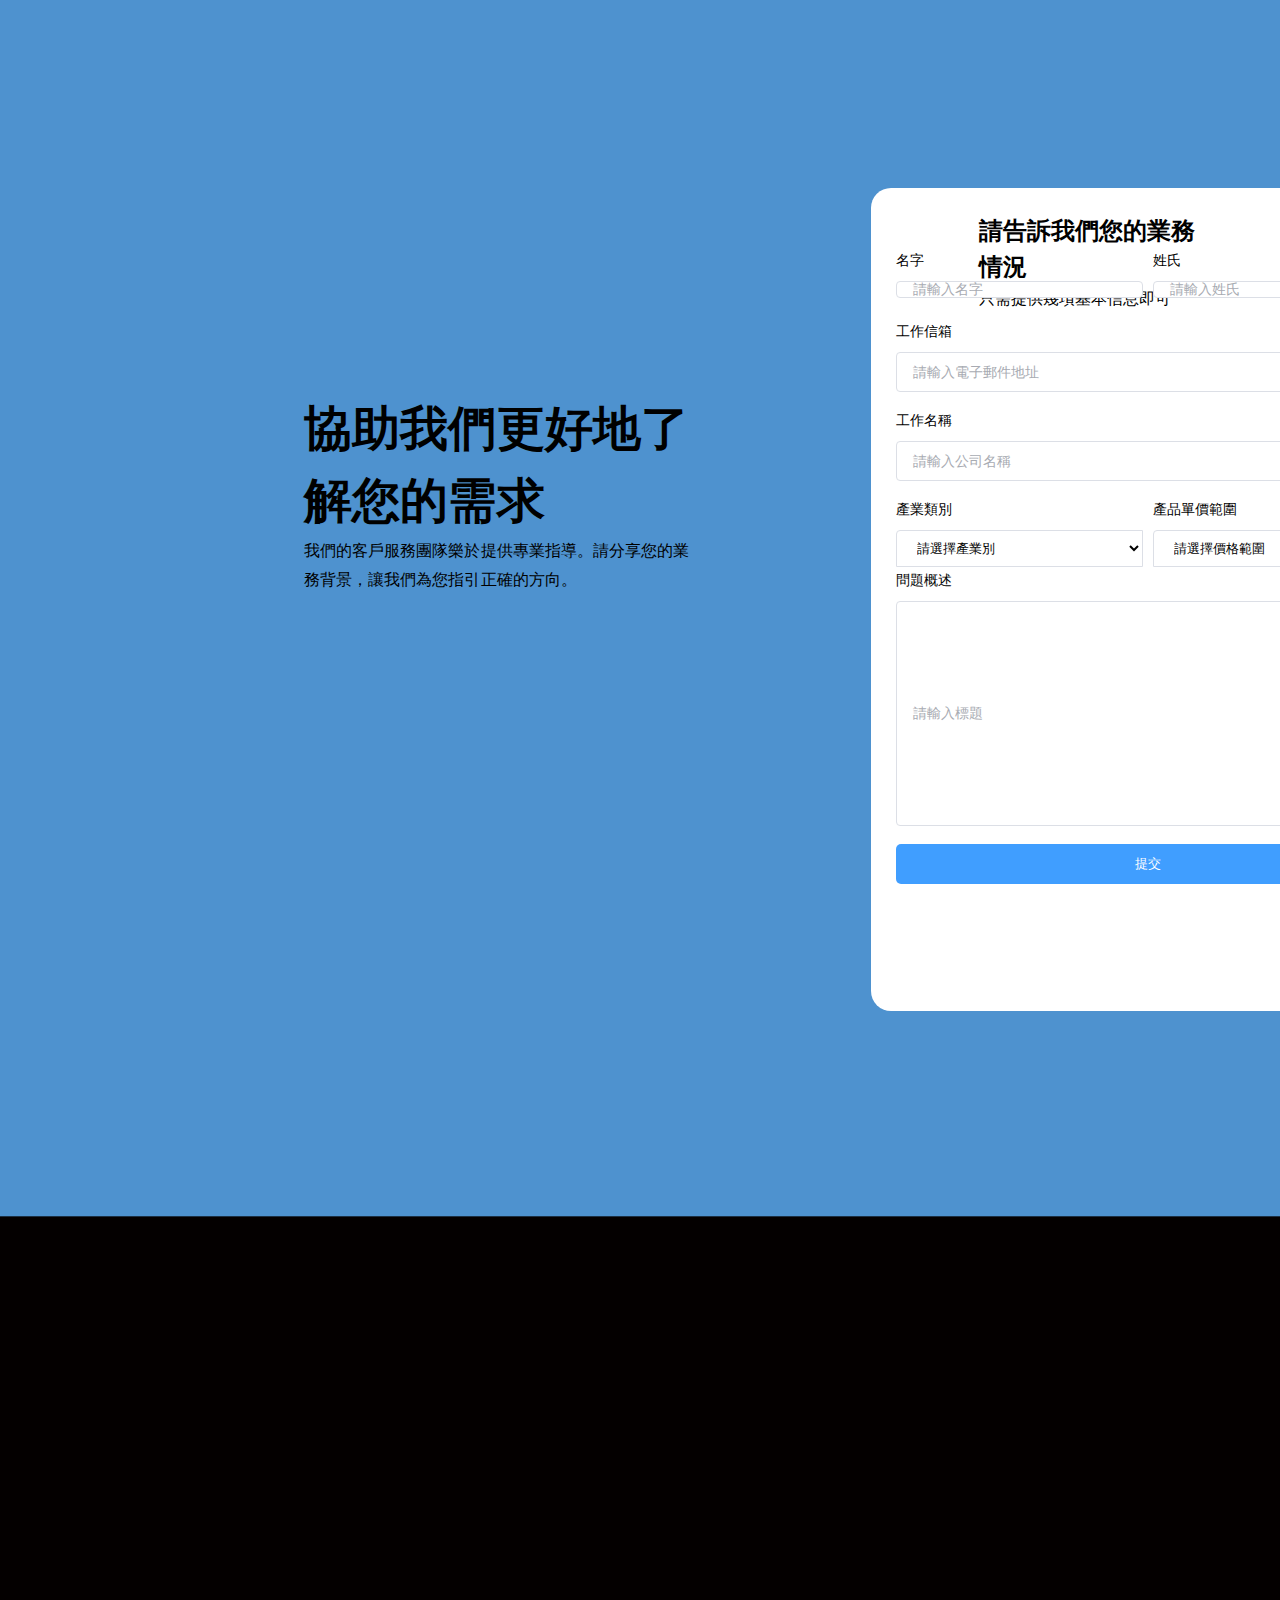
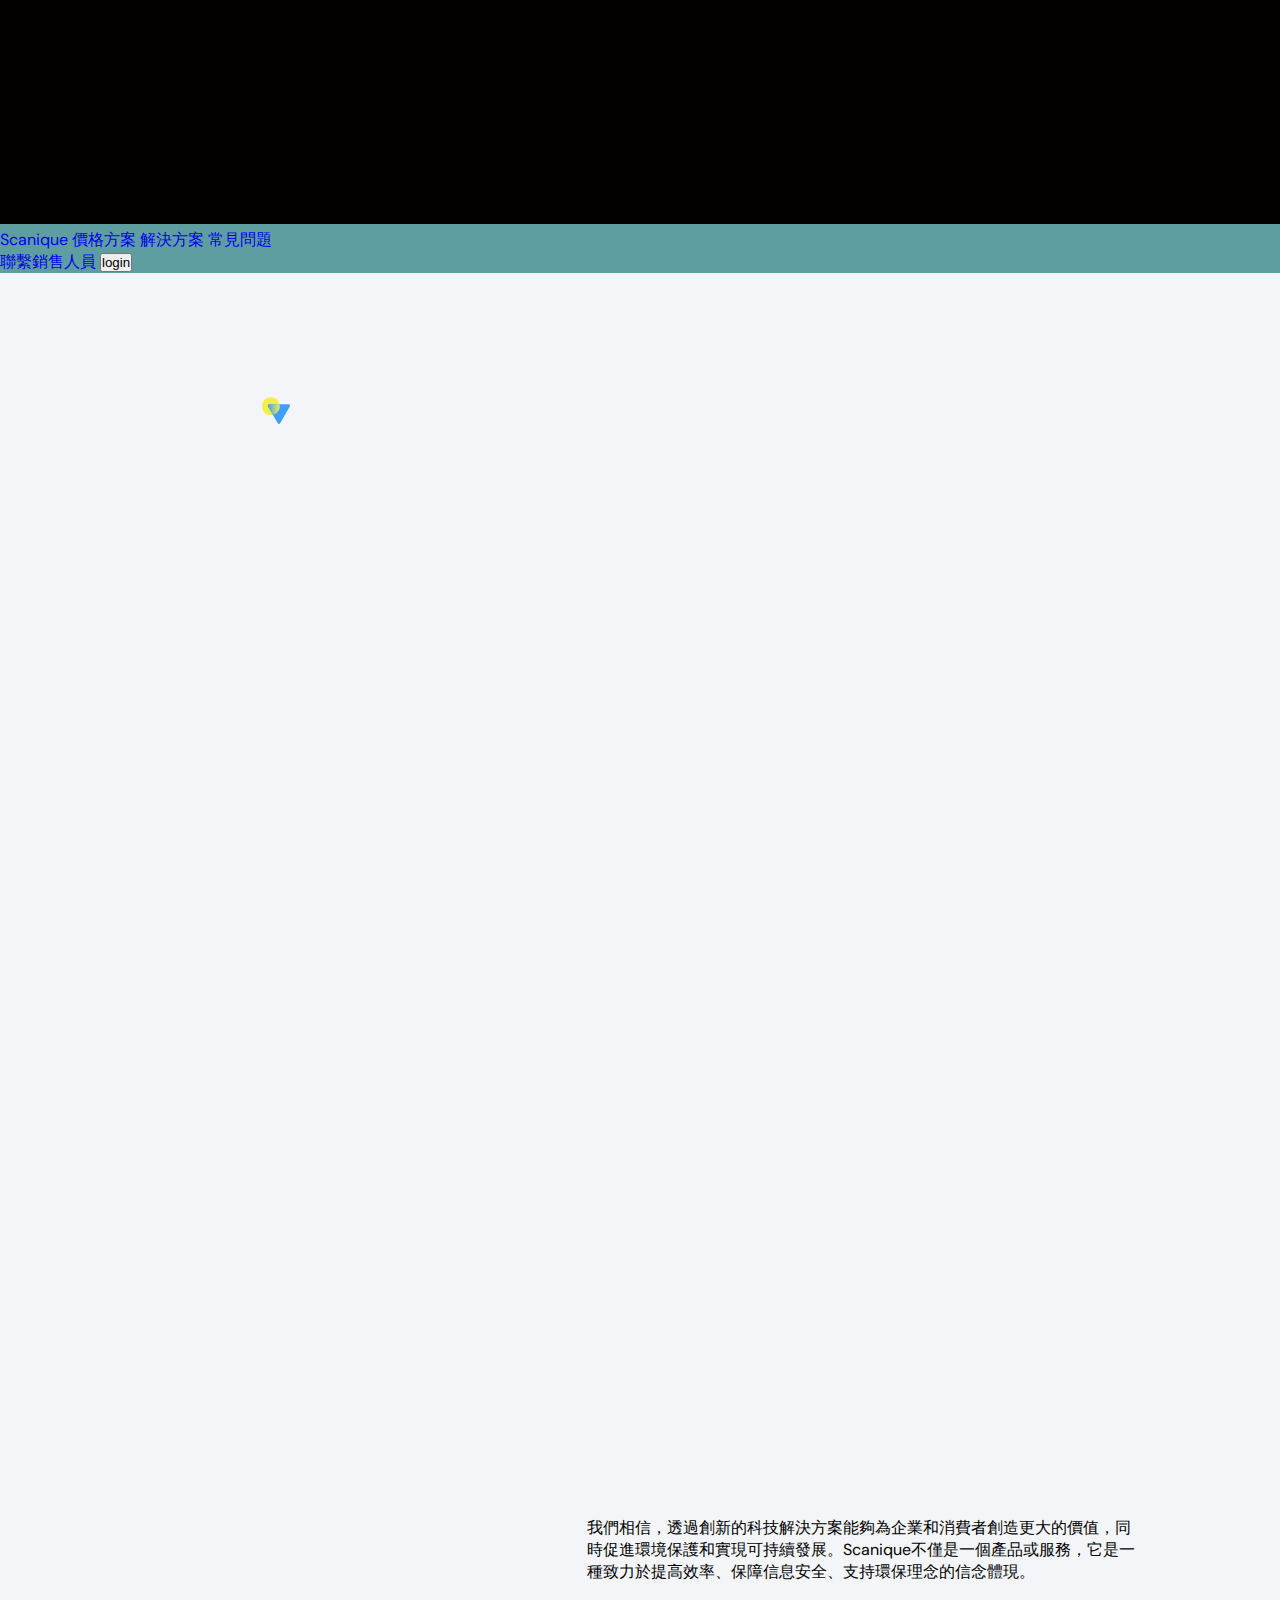
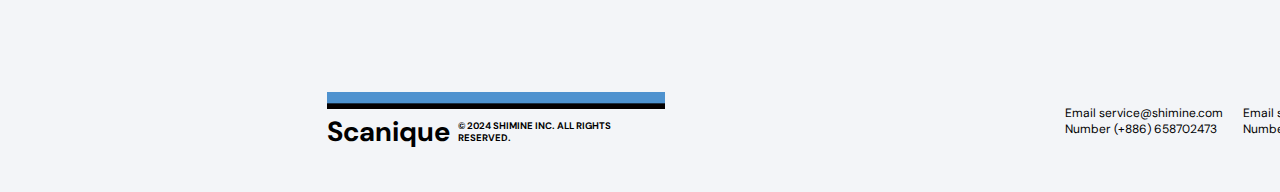
<file: Scanique_html/contact.html>
<!DOCTYPE html>
<html lang="en">

<head>
    <meta charset="UTF-8">
    <meta name="viewport" content="width=device-width, initial-scale=1.0">
    <link rel="icon" href="./img/logo-small.svg" type="image/x-icon">
    <title>聯繫銷售人員</title>
    <link rel="stylesheet" href="./index.css">
    <link rel="stylesheet" href="./footer.css">
    <link rel="stylesheet" href="./navbar.css">
    <link rel="stylesheet" href="./contact.css">
    <link rel="preconnect" href="https://fonts.googleapis.com">
    <link rel="preconnect" href="https://fonts.gstatic.com" crossorigin>
    <link
        href="https://fonts.googleapis.com/css2?family=DM+Sans:ital,opsz,wght@0,9..40,100..1000;1,9..40,100..1000&display=swap"
        rel="stylesheet">
    <link
        href="https://fonts.googleapis.com/css2?family=DM+Sans:ital,opsz,wght@0,9..40,100..1000;1,9..40,100..1000&display=swap"
        rel="stylesheet">
</head>

<body>
    <nav>
        <div class="nav-large">
            <div class="nav-large-a">
                <a href="./index.html" class="a-logo"><img src="./img/logo-small.svg" alt="logo-small">Scanique</a>
                <a href="./404.html">價格方案</a>
                <a href="./404.html">解決方案</a>
                <a href="./404.html">常見問題</a>
            </div>
            <div class="nav-small-a">
                <a href="./contact.html">聯繫銷售人員</a>
                <a href="./login.html"><button>login</button></a>
            </div>
        </div>
    </nav>

    <!-- main-content -->
    <div class="content">
        <div class="form-1">
            <div class="form-2">
                <h2>協助我們更好地了解您的需求</h2>
                <p>我們的客戶服務團隊樂於提供專業指導。請分享您的業務背景，讓我們為您指引正確的方向。</p>
            </div>
            <img src="./img/contact-image.svg" alt="form-image">
        </div>
        <form action="">
            <div class="form-3">
                <h4>請告訴我們您的業務情況</h4>
                <p>只需提供幾項基本信息即可</p>
            </div>
            <div class="form-4">
                <div class="form-5" style="padding-right: 10px;">
                    <label for="lastname">名字</label>
                    <input type="text" id="lastname" name="lastname" placeholder="請輸入名字" required>
                </div>
                <div class="form-5">
                    <label for="firstname">姓氏</label>
                    <input type="text" id="firstname" name="firstname" placeholder="請輸入姓氏" required>
                </div>
            </div>
            <div class="form-6">
                <label for="email">工作信箱</label>
                <input type="email" id="email" name="email" placeholder="請輸入電子郵件地址" required>
            </div>
            <div class="form-6">
                <label for="company">工作名稱</label>
                <input type="company" id="company" name="company" placeholder="請輸入公司名稱" required>
            </div>
            <div class="form-4">
                <div class="form-5" style="padding-right: 10px;">
                    <label for="industry">產業類別</label>
                    <select name="industry" id="industry" required>
                        <option value="">請選擇產業別</option>
                        <option value="1">醫療業</option>
                        <option value="2">科技業</option>
                        <option value="3">教育業</option>
                        <option value="4">金融業</option>
                        <option value="4">媒體業</option>
                    </select>
                </div>
                <div class="form-5">
                    <label for="price">產品單價範圍</label>
                    <select name="price" id="price" required>
                        <option value="">請選擇價格範圍</option>
                        <option value="1">1000-5000</option>
                        <option value="2">5000-10000</option>
                        <option value="3">10000-50000</option>
                    </select>
                </div>
            </div>
            <div class="form-6">
                <label for="question">問題概述</label>
                <input class="input-1" type="question" id="question" name="question" placeholder="請輸入標題" required>
            </div>
            <button type="submit" class="btn">提交</button>
        </form>
    </div>

    <!-- footer -->
    <footer>
        <div class="footer1">
            <p>我們相信，透過創新的科技解決方案能夠為企業和消費者創造更大的價值，同時促進環境保護和實現可持續發展。Scanique不僅是一個產品或服務，它是一種致力於提高效率、保障信息安全、支持環保理念的信念體現。</p>
        </div>
        <div class="footer2">
            <div class="footer5">
                <img src="./img/logo-large.svg" alt="logo">
                <div class="footer6">
                    <p class="p1">Scanique</p>
                    <p class="p2">© 2024 SHIMINE INC. ALL RIGHTS RESERVED.</p>
                </div>
            </div>
            <div class="footer3">
                <span>
                    <p>Email<a href="mailto:ervice@shimine.com"> service@shimine.com</a></p>
                </span>
                <span>
                    <p>Number<a href="tel:(+886)658702473"> (+886) 658702473</a></p>
                </span>
            </div>
            <div class="footer4">
                <span>
                    <p>Email<a href="mailto:ervice@shimine.com"> service@shimine.com</a></p>
                </span>
                <span>
                    <p>Number<a href="tel:(+886)658702473"> (+886) 658702473</a></p>
                </span>
            </div>
        </div>
    </footer>
</body>

</html>
</file>
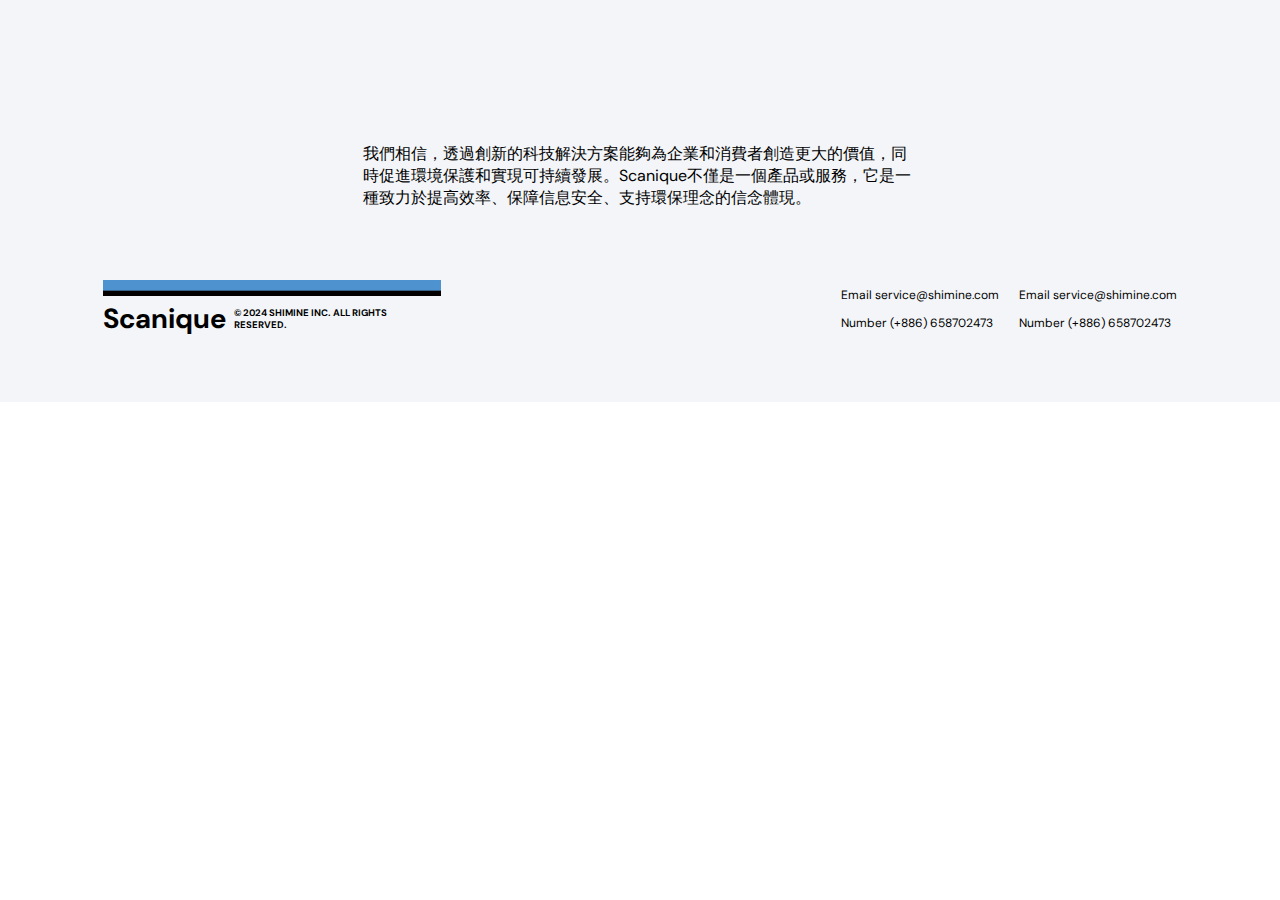
<file: Scanique_html/footer.html>
<!DOCTYPE html>
<html>
    <head>
        <meta charset="utf-8">
        <meta http-equiv="X-UA-Compatible" content="IE=edge">
        <title></title>
        <meta name="description" content="">
        <meta name="viewport" content="width=device-width, initial-scale=1">
        <link rel="stylesheet" href="./footer.css">
        <link rel="preconnect" href="https://fonts.googleapis.com">
        <link rel="preconnect" href="https://fonts.gstatic.com" crossorigin>
        <link href="https://fonts.googleapis.com/css2?family=DM+Sans:ital,opsz,wght@0,9..40,100..1000;1,9..40,100..1000&display=swap" rel="stylesheet">
    </head>
    <body>
        <footer>
            <div class="footer1">
                <p>我們相信，透過創新的科技解決方案能夠為企業和消費者創造更大的價值，同時促進環境保護和實現可持續發展。Scanique不僅是一個產品或服務，它是一種致力於提高效率、保障信息安全、支持環保理念的信念體現。</p>
            </div>
            <div class="footer2">
                <div class="footer5">
                    <img src="./img/logo-large.svg" alt="logo">
                    <div class="footer6">
                        <p class="p1">Scanique</p>
                        <p class="p2">© 2024 SHIMINE INC. ALL RIGHTS RESERVED.</p>
                    </div>
                </div>
                <div class="footer3">
                    <span>
                        <p>Email<a href="mailto:ervice@shimine.com">  service@shimine.com</a></p>
                    </span>
                    <span>
                        <p>Number<a href="tel:(+886)658702473">  (+886) 658702473</a></p>
                    </span>
                </div>
                <div class="footer4">
                    <span>
                        <p>Email<a href="mailto:ervice@shimine.com">  service@shimine.com</a></p>
                    </span>
                    <span>
                        <p>Number<a href="tel:(+886)658702473">  (+886) 658702473</a></p>
                    </span>
                </div>
            </div>
        </footer>
    </body>
</html>
</file>
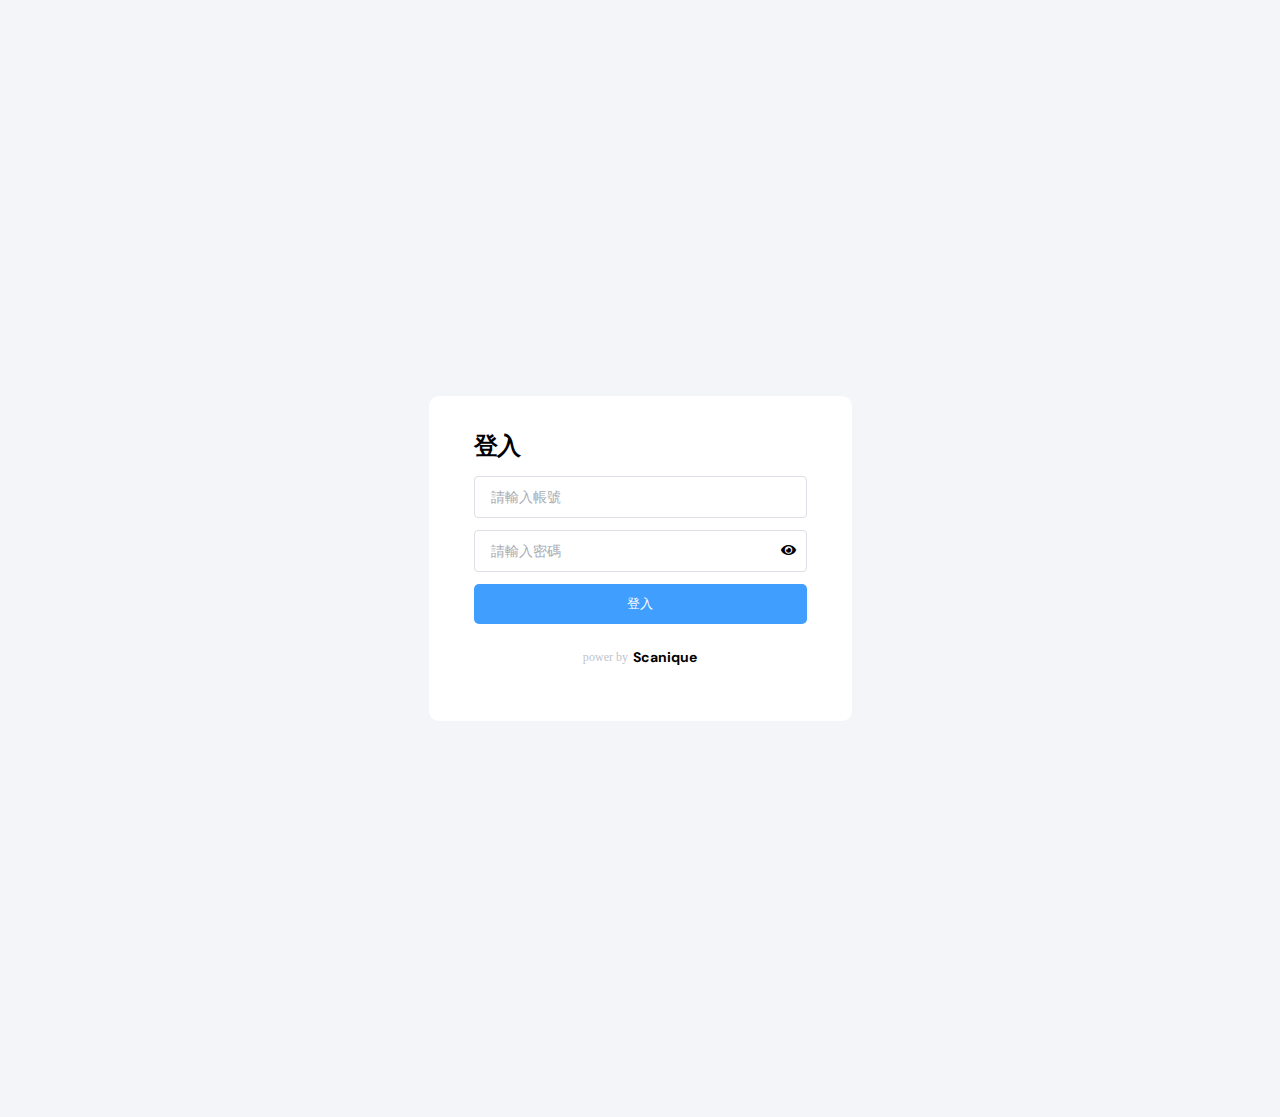
<file: Scanique_html/login.html>
<!DOCTYPE html>
<html lang="en">

<head>
    <meta charset="UTF-8">
    <meta name="viewport" content="width=device-width, initial-scale=1.0">
    <link rel="icon" href="./img/logo-small.svg" type="image/x-icon">
    <title>登入</title>
    <link rel="stylesheet" href="./login.css">
    <link rel="preconnect" href="https://fonts.googleapis.com">
    <link rel="preconnect" href="https://fonts.gstatic.com" crossorigin>
    <link rel="stylesheet" href="https://cdnjs.cloudflare.com/ajax/libs/font-awesome/5.15.4/css/all.min.css">
    <link
        href="https://fonts.googleapis.com/css2?family=DM+Sans:ital,opsz,wght@0,9..40,100..1000;1,9..40,100..1000&display=swap"
        rel="stylesheet">
    <link
        href="https://fonts.googleapis.com/css2?family=DM+Sans:ital,opsz,wght@0,9..40,100..1000;1,9..40,100..1000&display=swap"
        rel="stylesheet">
</head>

<body>
    <!-- login-main -->
    <div class="content-3">
        <form action="">
            <div class="form-8">
                <h1>登入</h1>
                <div class="form-7">
                    <input type="text" id="username" name="username" placeholder="請輸入帳號" required>
                </div>
                <div class="form-7">
                    <input type="password" id="password" name="password" placeholder="請輸入密碼" required>
                    <button id="togglePassword" type="button"><i id="passwordIcon" class="fas fa-eye"></i></button>
                </div>
                <button class="btn-5" onclick="window.location.href = 'index.html'">登入</button>
                <div class="form-9">
                    <p>power by</p>
                    <h5>Scanique</h5>
                </div>
            </div>
        </form>
    </div>
    <script>
        document.addEventListener('DOMContentLoaded', function () {
            var passwordInput = document.getElementById('password');
            var togglePassword = document.getElementById('togglePassword');
            var passwordIcon = document.getElementById('passwordIcon');
            var submitButton = document.getElementById('submitButton');

            togglePassword.addEventListener('click', function () {
                if (passwordInput.type === 'password') {
                    passwordInput.type = 'text';
                    passwordIcon.classList.remove('fa-eye');
                    passwordIcon.classList.add('fa-eye-slash');
                } else {
                    passwordInput.type = 'password';
                    passwordIcon.classList.remove('fa-eye-slash');
                    passwordIcon.classList.add('fa-eye');
                }
            });

            submitButton.addEventListener('click', function (event) {
                event.preventDefault(); // 阻止表單提交出去
            });
        });
    </script>
</body>

</html>
</file>
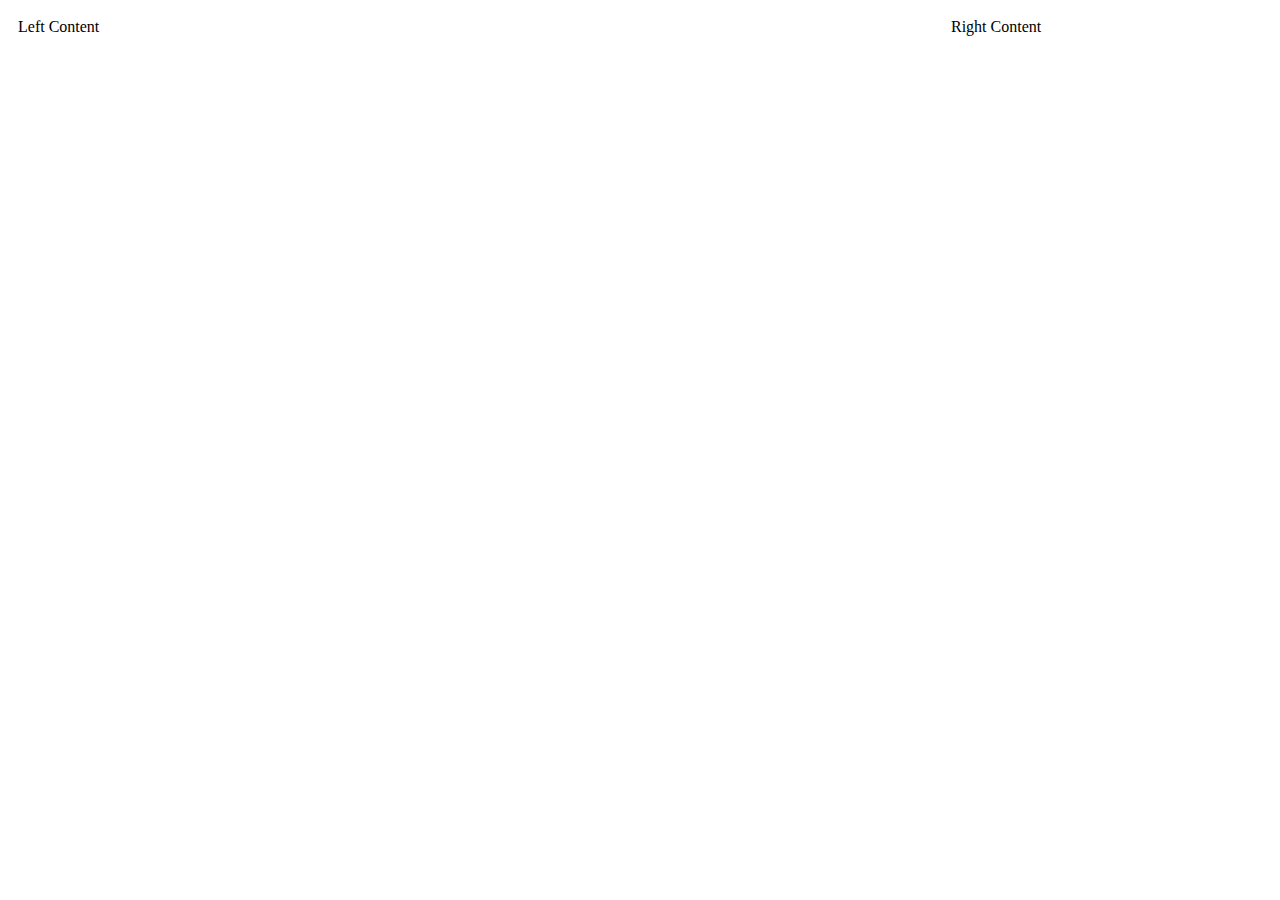
<file: Scanique_html/Navbar-test.html>
<!DOCTYPE html>
<html lang="en">
<head>
    <meta charset="UTF-8">
    <meta name="viewport" content="width=device-width, initial-scale=1.0">
    <title>Document</title>
</head>
<style>
.navbar {
  display: flex;
  justify-content: space-between;
  align-items: center;
  padding: 10px;
}

.left-content,
.right-content {
  flex: 1; /* 讓左右兩側的內容彈性伸縮 */
}

.center-space {
  flex: 2; /* 讓中間的空間比左右兩側的內容更寬 */
}

</style>
<body>
    <nav class="navbar">
  <div class="left-content">Left Content</div>
  <div class="center-space"></div>
  <div class="right-content">Right Content</div>
</nav>

</body>
</html>
</file>
<file: Scanique_html/index.css>
@import url('https://fonts.googleapis.com/css2?family=DM+Sans:ital,opsz,wght@0,9..40,100..1000;1,9..40,100..1000&display=swap');

body {
    width: 1728px;
    font-family: "DM Sans";
    color: #C7D4E2;
    margin: 0;
}

h1 {
    margin: 0;
    font-weight: 700;
    color: black;
    font-size: 58.21px;
    line-height: 87.32px;
}

p {
    color: black;
}

/* banner1 */
/* .banner-box1 {
    display: flex;
    justify-content: space-around;
    padding-right: 25.62px;
}

.slogan-box1 {
    width: 295px;
    height: 88px;
    border-radius: 58.97px;
    border: 5.97px solid #409EFF;
    position: relative;
    top: 122px;
    right: 50px;
}

.slogan-box1 h1 {
    display: flex;
    justify-content: center;
    font-weight: 700;
    color: #409EFF;
    font-size: 58.21px;
    line-height: 87.32px;
}

.slogan-large {
    padding-top: 36px;
    padding-left: 35px;
}

.slogan-box2 {
    display: flex;
    flex-direction: column;
    padding-left: 40%;
}

.slogan-box2 div {
    border-radius: 14.34px;
    border: 1px;
    background: #E4E4E457;
    padding: 4.97px;
} */

/* .slogan-box2 div p {
    font-weight: 400;
    font-size: 13.24px;
    margin: 0;
    padding: 20.69px;
}

.small-box1 {
    width: 201.38px;
    height: 61.38px;
}

.small-box2 {
    width: 161.38px;
    height: 61.38px;
}

.small-box3 {
    width: 121.38px;
    height: 61.38px;
}

.small-box4 {
    width: 201.38px;
    height: 61.38px;
}

.slogan-small {
    width: 1180px;
    height: 54px;
    font-size: 15px;
    font-weight: 400;
    line-height: 26.85px;
    letter-spacing: 0.003em;
    padding-left: 36px;
} */

.banner2 {
    padding-top: 109px;
    padding-left: 304px;
    padding-right: 290px;
    padding-bottom: 404.67px;
}

.mySlides {
    display: none;
}

.fade {
    animation-name: fade;
    animation-duration: 1.5s;
}

@keyframes fade {
    from {
        opacity: .4
    }

    to {
        opacity: 1
    }
}

/* background */
.rectangle-1 {
    width: 1728px;
    height: 703px;
    position: absolute;
    z-index: -1;
    top: 851px;
}

.rectangle-2 {
    height: 4266px;
}

/* main-content */
.box-1 {
    height: 882px;
    display: flex;
    flex-direction: column;
    justify-content: center;
    align-items: center;
}

.box-1 .icon-large {
    width: 844px;
    height: 400px;
    display: flex;
    justify-content: center;
    overflow: hidden;
    object-fit: cover;
    position: absolute;
    top: 1726px;
    z-index: -1;
}

video {
    width: 846px;
    height: 463px;
    outline: none;
    border: none;
    box-shadow: none;
    pointer-events: none;
}


video::-webkit-media-controls-panel {
    display: none !important;
    opacity: 0 !important;
    pointer-events: none !important;
}

.box-1 h2 {
    width: 1728px;
    font-family: "DM Sans";
    color: black;
    font-size: 48px;
    font-weight: 700;
    line-height: 72px;
    letter-spacing: 0.003em;
    margin: 0;
    position: absolute;
    top: 1717px;
    display: flex;
    justify-content: center;
}

.box-1 p {
    width: 1104px;
    height: 116px;
    font-family: DM Sans;
    font-size: 16px;
    font-weight: 400;
    line-height: 28.64px;
    letter-spacing: 0.003em;
    text-align: center;
    position: absolute;
    top: 2150px;
    margin-top: 0;
}

/* text-content-1 */
.box-2 {
    width: 1120.55px;
    height: 534.75px;
    padding-left: 300px;
    padding-right: 307.45;
    position: absolute;
    top: 2890px;
    display: flex;
    justify-content: center;
    align-items: center;
}

.text-1 {
    display: flex;
}

.icon-1 {
    width: 40px;
    height: 40px;
}

.icon-1 img {
    width: 33.33px;
    height: 33.33px;
}

.text-2 h3 {
    width: 267px;
    height: 96px;
    font-family: DM Sans;
    font-size: 32px;
    font-weight: 700;
    line-height: 48px;
    letter-spacing: 0.003em;
    text-align: left;
    color: black;
    margin-top: 12px;
    margin-bottom: 22px;
}

.text-2 p {
    width: 267px;
    height: 228px;
    font-family: DM Sans;
    font-size: 16px;
    font-weight: 400;
    line-height: 28.64px;
    letter-spacing: 0.003em;
    text-align: left;
    color: black;
}

.text-1 h4 {
    font-family: DM Sans;
    font-size: 20px;
    font-weight: 700;
    line-height: 30px;
    letter-spacing: 0.003em;
    text-align: left;
    color: #409EFF;
    margin-top: 9px;
    margin-bottom: 1px;
}

.img2 {
    width: 683.56px;
    height: 534.75px;
    padding-left: 170px;
}

.box-4 {
    width: 1120.55px;
    height: 534.75px;
    padding-left: 300px;
    padding-right: 307.45;
    position: absolute;
    top: 3844.75px;
    display: flex;
    justify-content: center;
    align-items: center;
}

.box-5 {
    width: 1120.55px;
    height: 534.75px;
    padding-left: 300px;
    padding-right: 307.45;
    position: absolute;
    top: 4747px;
    display: flex;
    justify-content: center;
    align-items: center;
}

.box-6 {
    width: 1120.55px;
    height: 534.75px;
    padding-left: 300px;
    padding-right: 307.45;
    position: absolute;
    top: 5749.39px;
    display: flex;
    justify-content: center;
    align-items: center;
}

/* text-content-2 */
.box-7 {
    width: 1116px;
    height: 113px;
    padding-top: 181px;
    padding-left: 305px;
    padding-right: 307px;
}

.box-7 h1 {
    font-family: DM Sans;
    font-size: 40px;
    font-weight: 700;
    line-height: 60px;
    letter-spacing: 0.003em;
    text-align: left;
    color: black;
    margin: 0;
}

.box-7 p {
    font-family: DM Sans;
    font-size: 16px;
    font-weight: 400;
    line-height: 28.64px;
    letter-spacing: 0.003em;
    text-align: left;
    color: black;
    margin-top: 24px;
}

.box-8 {
    width: 1132px;
    height: 889.25px;
    display: flex;
    padding: 43px 298px 91.75px 298px;
    margin-bottom: 91.75px;
}

.box-9 {
    width: 415px;
    height: 773.52px;
    top: 7039px;
    left: 298px;
    padding: 16px 0px 0px 0px;
    border-radius: 30px;
    background-color: #F3F5F8;
}

.box-9 {
    width: 415px;
    height: 773.52px;
    margin: 0px 16.21px 33px 16.21px;
    display: flex;
    flex-direction: column;
    align-items: center;
}

.box-9 .img3 {
    width: 382.59px;
    height: 381.25px;
    filter: grayscale(100%);
}

.box-10 {
    width: 705px;
    height: 889.25px;
    top: 7039px;
    left: 725px;
    padding: 16px 0px 0px 12px;
    border-radius: 30px;
    background-color: #F3F5F8;
}

.box-10 .img4 {
    width: 673px;
    height: 381.25px;
    margin: 0 auto;
    margin-bottom: 10px;
}

.text-3 {
    margin-top: 33px;
}

.text-3 h4 {
    font-family: DM Sans;
    font-size: 20px;
    font-weight: 700;
    line-height: 30px;
    letter-spacing: 0.003em;
    text-align: left;
    color: #409EFF;
    margin-bottom: 10.75px;
    padding-left: 15px;
}

.text-4 {
    width: 382.46px;
    height: 85px;
    border-radius: 16px;
    background-color: #FFF;
    display: flex;
    justify-content: center;
    align-items: center;
    margin-bottom: 10.41px;
}

.text-5 {
    width: 347.01px;
    height: 67px;
}

.text-5 h5 {
    font-family: PingFang TC;
    font-size: 16px;
    font-weight: 600;
    line-height: 39.52px;
    letter-spacing: 0.003em;
    text-align: left;
    color: black;
    margin: 0;
}

.text-5 p {
    font-family: PingFang TC;
    font-size: 10px;
    font-weight: 400;
    text-align: left;
    color: black;
    margin: 0;
}

.text-6 {
    width: 653px;
    height: 466px;
}

.text-6 h4 {
    font-family: DM Sans;
    font-size: 20px;
    font-weight: 700;
    line-height: 30px;
    letter-spacing: 0.003em;
    text-align: left;
    color: #409EFF;
    padding-left: 15px;
    margin: 0;
    margin-top: 10px;
    margin-bottom: 10.75px;
}

.text-7 {
    width: 653px;
    height: 99px;
    border-radius: 16px;
    background-color: #FFF;
    display: flex;
    justify-content: flex-start;
    align-items: center;
    padding-left: 16px;
    margin-bottom: 10px;
}

.text-8 h5 {
    font-family: PingFang TC;
    font-size: 16px;
    font-weight: 600;
    line-height: 39.52px;
    letter-spacing: 0.003em;
    text-align: left;
    color: black;
    margin: 0;
}

.text-8 p {
    font-family: PingFang TC;
    font-size: 10px;
    font-weight: 400;
    line-height: 24.7px;
    letter-spacing: 0.003em;
    text-align: left;
    color: black;
    margin: 0;
}

/* text-content-3 */
.box-11 {
    width: 1128px;
    height: 608px;
    padding-left: 300px;
    padding-right: 300px;
    padding-bottom: 232px;
    display: flex;
    flex-direction: column;
}

.text-9 {
    width: 100%;
}

.text-9 h4 {
    font-family: DM Sans;
    font-size: 20px;
    font-weight: 700;
    line-height: 30px;
    letter-spacing: 0.003em;
    text-align: left;
    color: #409EFF;
    margin: 0;
}

.text-9 h1 {
    top: 74px;
    left: 23px;
    gap: 0px;
    opacity: 0px;
    color: black;
}

.text-9 p {
    font-family: DM Sans;
    font-size: 16px;
    font-weight: 400;
    line-height: 28.64px;
    letter-spacing: 0.003em;
    text-align: left;
    color: black;
    margin: 0;
    margin-bottom: 36px;
}

.box-12 {
    display: flex;
    flex-direction: row;
    justify-content: center;
    align-items: center;
}

.box-12 img {
    width: 28px;
    height: 28px;
    padding-left: 22px;
    padding-right: 22px;
}

.box-13 {
    width: 316px;
    height: 258px;
    border-radius: 30px;
    border: 3px solid #409EFF;
}

.box-13 button {
    width: 289px;
    height: 40px;
    border-radius: 30px;
    border: none;
    outline: none;
    color: #ffffff;
    background-color: #409EFF;
    cursor: pointer;
}

.box-13 h4 {
    height: 30px;
    font-family: DM Sans;
    font-size: 20px;
    font-weight: 700;
    text-align: left;
    color: black;
    margin: 0;
    margin-bottom: 8px;
}

.box-13 P {
    font-family: Inter;
    font-size: 16px;
    font-weight: 500;
    line-height: 19.36px;
    color: black;
}

.text-10 {
    margin: 18px 16px 18px 16px;
}

.text-10 p {
    font-family: Inter;
    font-size: 16px;
    font-weight: 500;
    line-height: 19.36px;
    color: black;
    margin-top: 34px;
    margin-bottom: 24px;
}

.text-11 {
    height: 54px;
    display: flex;
    flex-direction: row;
}

.text-11 h2 {
    width: 35px;
    font-family: DM Sans;
    font-size: 48px;
    font-weight: 700;
    color: #409EFF;
    margin: 0;
}

.text-11 p {
    font-family: DM Sans;
    font-size: 16px;
    font-weight: 400;
    color: black;
}

.box-14 p {
    font-family: DM Sans;
    font-size: 12px;
    font-weight: 400;
    color: black;
    margin: 0;
    padding-top: 36px;
}

@media (max-width:952px) {}
</file>
<file: Scanique_html/footer.css>
@import url('https://fonts.googleapis.com/css2?family=DM+Sans:ital,opsz,wght@0,9..40,100..1000;1,9..40,100..1000&display=swap');

body{
    font-family: "DM Sans", sans-serif;
    color: #C7D4E2;
    margin: 0;
}

footer{
    width: 100%;
    height: 402px;
    top: 8860px;
    background-color: #F3F5F8;
    display: flex;
    flex-direction: column;
    justify-content: center;
    align-items: center;
}

.footer1{
    width: 554px;
    height: 87px;
    margin-top: 5%;
}

.footer1 p{
    font-family: "DM Sans";
    font-weight:400;
    font-size: 16px;
    color: black;
}

.footer2{
    display: flex;
    justify-content: center;
    align-items: center;
    width: 1128px;
    height: 61px;
    margin-top:5%;
}

.footer2 .p1{
    margin: 0;
    font-weight:700;
    font-size: 27.71px;
    color: black;
}

.footer2 .p2{
    padding-left: 8.5px;
    margin: 0;
    font-weight: 700;
    font-size: 9.53px;
    color: black;
}

.footer3{
    padding-left: 400px;
}

.footer3 a{
    font-weight: 400;
    font-size: 12px;
    color: black;
    text-decoration: none;
}

.footer3 p{
    font-weight: 400;
    font-size: 12px;
    color: black;
}

.footer4{
    padding-left: 20px;
}

.footer4 a{
    font-weight: 400;
    font-size: 12px;
    color: black;
    text-decoration: none;
}

.footer4 p{
    font-weight: 400;
    font-size: 12px;
    color: black;
}

.footer5{
    width: 338.25px;
}

.footer6{
    display: flex;
    align-items: center
}

/* Rwd */
@media(max-width:952px){
    footer{
        width: 100%;
        height: 402px;
        top: 8860px;
        background-color: #F3F5F8;
        display: flex;
        flex-direction: column;
        justify-content: center;
        align-items: center;
    }
    
    .footer1{
        width: 554px;
        height: 87px;
        margin-top: 5%;
    }
    
    .footer1 p{
        font-family: "DM Sans";
        font-weight:400;
        font-size: 16px;
        color: black;
    }
    
    .footer2{
        display: flex;
        justify-content: center;
        align-items: center;
        width: 1128px;
        height: 61px;
        margin-top:5%;
    }
    
    .footer2 .p1{
        margin: 0;
        font-weight:700;
        font-size: 27.71px;
        color: black;
    }
    
    .footer2 .p2{
        padding-left: 8.5px;
        margin: 0;
        font-weight: 700;
        font-size: 9.53px;
        color: black;
    }
    
    .footer3{
        padding-left: 400px;
    }
    
    .footer3 a{
        font-weight: 400;
        font-size: 12px;
        color: black;
        text-decoration: none;
    }
    
    .footer3 p{
        font-weight: 400;
        font-size: 12px;
        color: black;
    }
    
    .footer4{
        padding-left: 20px;
    }
    
    .footer4 a{
        font-weight: 400;
        font-size: 12px;
        color: black;
        text-decoration: none;
    }
    
    .footer4 p{
        font-weight: 400;
        font-size: 12px;
        color: black;
    }
    
    .footer5{
        width: 338.25px;
    }
    
    .footer6{
        display: flex;
        align-items: center
    }
}

@media(max-width:858px){
footer{
    width:360px;
    height: 285px;
    top: 5337px;
    background-color: #F3F5F8;
    display: flex;
    flex-direction: column;
    justify-content: center;
    align-items: center;
}


.footer1{
    width: 300px;
    height: 72px;
    margin: 0;
    padding-top: 60px;
    padding-bottom: 60px;
}

.footer1 p{
    font-family: "DM Sans";
    font-weight:400;
    font-size: 10px;
    color: black;
    margin: 0;
}

.footer2{
    display: flex;
    justify-content: center;
    align-items: center;
    width:300px;
    height:31.02px;
    margin: 0;
    padding-bottom: 68.66px;
}

.footer2 .p1{
    margin: 0;
    font-weight:700;
    font-size: 11.3px;
    color: black;
}

.footer2 .p2{
    padding-left: 8.5px;
    margin: 0;
    font-weight: 700;
    font-size: 4.96px;
    color: black;
}

.footer3{
    padding-left: 40.39px;
}

.footer3 a{
    font-weight: 400;
    font-size: 6.25px;
    color: black;
    text-decoration: none;
}

.footer3 p{
    font-weight: 400;
    font-size: 6.25px;
    color: black;
    /* margin-top: 0; */
}

.footer4{
    display: none;
}

.footer4 a{
    font-weight: 400;
    font-size: 12px;
    color: black;
    text-decoration: none;
}

.footer4 p{
    font-weight: 400;
    font-size: 12px;
    color: black;
}

.footer5{
    width: 176.11px;
    margin-top: 0;
}

.footer6{
    display: flex;
    align-items: center
}
}
</file>
<file: Scanique_html/navbar.css>
@import url('https://fonts.googleapis.com/css2?family=DM+Sans:ital,opsz,wght@0,9..40,100..1000;1,9..40,100..1000&display=swap');

body {
    font-family: "DM Sans", sans-serif;
    color: #C7D4E2;
    margin: 0;
    background-color: cadetblue
}

.header {
    position: fixed;
    top: 18px;
    margin-left: 35px;
    margin-right: 35px;
    width: 96%;
    height: 54px;
    display: flex;
    align-items: center;
    background-color: rgba(255, 255, 255, 0.8);
    z-index: 1;
    border-radius: 17px;
}

@media screen and (min-width: 1024px) {
    :root {
        --normal-font-size: 1rem;
    }
}

* {
    box-sizing: border-box;
    padding: 0;
    margin: 0;
}

.nav__menu button {
    width: 105px;
    height: 37px;
    margin-left: 50px;
    border-radius: 34px;
    border: none;
    outline: none;
    font-weight: 400;
    font-size: 14px;
    text-align: center;
    color: #ffffff;
    background-color: #409EFF;
    cursor: pointer;
}

ul {
    list-style: none;
}

a {
    width: 100px;
    text-decoration: none;
}

.container {
    /* max-width: 100%; */
    height: 50px;
    padding-left: 15px;
    padding-right: 15px;
    /* margin-inline: 1.5rem; */
}

.nav {
    display: flex;
    align-items: center;
}

.nav__logo,
.nav__burger,
.nav__close {
    color: black;
}

.nav__data {
    width: 171px;
    height: 34px;
    display: flex;
    align-items: center;
}

.nav__data a {
    margin-right:12px;
    margin-left: 12px;
    font-weight: 700;
    font-size: 21.43px;
    color: black;
}

.nav__data img {
    width: 18px;
    height: 19px;
}

.nav__logo {
    display: inline-flex;
    align-items: center;
    column-gap: .25rem;
    font-weight: var(--font-semi-bold);
    /* Color highlighting when pressed on mobile devices */
    /*-webkit-tap-highlight-color: transparent;*/
}

.nav__logo i {
    font-weight: initial;
    font-size: 1.25rem;
}

.nav__toggle {
    position: relative;
    width: 32px;
    height: 32px;
}

.nav__burger,
.nav__close {
    position: absolute;
    width: max-content;
    height: max-content;
    inset: 0;
    margin: auto;
    font-size: 1.25rem;
    cursor: pointer;
    transition: opacity .1s, transform .4s;
}

.nav__close {
    opacity: 0;
}

.nav__menu{
    width: 100%;
    display: flex;
}

.nav-menu-2{
    display: flex;
    /* padding-left: 40%; */
    padding-right:2% ;
}

/* mobil */
@media screen and (max-width: 1118px) {
    .header {
        position: fixed;
        top: 0;
        left: 0;
        width: 100%;
        height: 63px;
        background-color: rgba(255, 255, 255, 0.8);
        z-index: 10;
        margin-left: 0;
        margin-right: 0;
        display: flex;
        align-items: center;
        border-radius: 0px;
    }

    .nav__data a {
        margin-right:98%;
        margin-left: 12px;
        font-weight: 700;
        font-size: 21.43px;
        color: black;
    }
    
    .nav__menu {
        /* position: absolute; */
        left: 0;
        top: 2.5rem;
        width: 100%;
        height: calc(100vh - 3.5rem);
        overflow: auto;
        pointer-events: none;
        opacity: 0;
        transition: top .4s, opacity .3s;
        display: flex;
    }

    .nav__menu::-webkit-scrollbar {
        width: 0;
    }

    .nav__list {
        /* position: absolute; */
        width: 100%;
        margin-top: 2%;
        display: flex;
        flex-direction: column;
        align-items: center;
        background-color: rgba(255, 255, 255, 0.8);
        border-radius: 0px 0px 24px 24px;
    }

    .nav__menu button {
        width: 297px;
        height: 37px;
        margin-top: 8px;
        margin-left: 0;
        margin-bottom: 20px;
        border-radius: 34px;
        border: none;
        font-weight: 400;
        font-size: 14px;
        text-align: center;
        color: black;
        background-color: #D9ECFF;
        cursor: pointer;
    }
    .nav-menu-2{
        display: flex;
        flex-direction: column;
        align-items: center;
        margin: 0;
    }

    .nav__link {
        color: black;
        padding: 1.25rem 1.5rem;
        display: flex;
        justify-content: space-between;
        align-items: center;
        transition: background-color .3s;
    }
    
    li{
        width: 80%;
        display: flex;
        justify-content: center;
        /* border-top: 5px solid #D9ECFF  ;
        border-bottom: 5px solid #D9ECFF  ; 
        padding-left: 30px;
        padding-right: 30px; */
    }
}

.nav__link {
    color: black;
    padding: 1.25rem 1.5rem;
    display: flex;
    justify-content: space-between;
    align-items: center;
    transition: background-color .3s;
}

.nav__link:hover {
    background-color: var(--black-color-light);
}

.show-menu {
    opacity: 1;
    top: 3.5rem;
    pointer-events: initial;
}

.show-icon .nav__burger {
    opacity: 0;
    transform: rotate(90deg);
}

.show-icon .nav__close {
    opacity: 1;
    transform: rotate(90deg);
}

@media screen and (max-width: 340px) {
    .container {
        margin-inline: 1rem;
    }

    .nav__link {
        padding-inline: 1rem;
    }
}

/* For large devices */
@media screen and (min-width: 1118px) {
    /* .container {
        margin-inline: auto;
    } */

    .nav {
        width: 100%;
        display: flex;

        
    }

    .nav__toggle {
        display: none;
    }

    .nav__list {
        /* width:100%; */
        height: 100%;
        display: flex;
        align-items: center;
        column-gap: 3rem;
        margin-left:2%;
    }

    .nav__link {
        height: 100%;
        padding: 0;
        justify-content: initial;
        column-gap: .25rem;
    }

    .nav__link:hover {
        background-color: transparent;
    }

}
</file>
<file: Scanique_html/contact.css>
@import url('https://fonts.googleapis.com/css2?family=DM+Sans:ital,opsz,wght@0,9..40,100..1000;1,9..40,100..1000&display=swap');

body {
    font-family: "DM Sans", sans-serif;
    color: #C7D4E2;
    margin: 0;
}

input[type="text"],
input[type="password"] {
    padding: 16px;
}

img {
    pointer-events: none;
}

.content {
    width: 100%;
    height: 1117px;
    background-color: #F3F5F8;
    display: flex;
    /* justify-content: center;
    align-items: center; */
}

.form-1 {
    width: 747px;
    height: 711px;
    margin-top: 124px;
    margin-left: 262px;
    padding-right: 719px;
}

.form-2 {
    width: 393px;
    position: absolute;
    top: 393px;
    left: 304px;
    right: 1031px;
    bottom: 357px;
}

.form-2 h2 {
    font-family: DM Sans;
    font-size: 48px;
    font-weight: 700;
    line-height: 72px;
    letter-spacing: 0.003em;
    text-align: left;
    color: black;
}

.form-2 p {
    font-family: DM Sans;
    font-size: 16px;
    font-weight: 400;
    line-height: 28.64px;
    letter-spacing: 0.003em;
    text-align: left;
    color: black;
}

form {
    width: 554px;
    height: 823px;
    border-radius: 20px;
    position: absolute;
    top: 188px;
    left: 871px;
    background-color: #FFF;
    display: flex;
    flex-direction: column;
    align-items: center
}

.form-3 {
    width: 389px;
    height: 62px;
    padding: 25px 140px 25px 25px;
}

.form-3 h4 {
    font-family: DM Sans;
    font-size: 24px;
    font-weight: 700;
    line-height: 36px;
    letter-spacing: 0.003em;
    text-align: left;
    color: black;
    margin: 0;
}

.form-3 p {
    font-family: DM Sans;
    font-size: 16px;
    font-weight: 400;
    line-height: 28.64px;
    letter-spacing: 0.003em;
    text-align: left;
    color: black;
    margin: 0;
}

.form-4 {
    width: 504px;
    height: 71px;
    display: flex;
    justify-content: center;
    padding: 0px 25px 25px 25px;
}

.form-5 {
    display: flex;
    flex-direction: column;
}

.form-5 label {
    font-family: DM Sans;
    font-size: 14px;
    font-weight: 500;
    line-height: 21px;
    letter-spacing: 0.003em;
    text-align: left;
    color: black;
    padding-bottom: 10px;
}

.form-5 input {
    width: 247px;
    height: 40px;
    top: 31px;
    border-radius: 4px;
    border: 1px solid #DCDFE6;
    padding: 0;
}

.form-5 select {
    width: 247px;
    height: 40px;
    top: 314px;
    padding: 9px 16px 9px 16px;
    border-radius: 4px 0px 0px 0px;
    border: 1px solid #DCDFE6;
    background-color: #FFFFFF;
}

::placeholder {
    font-family: PingFang SC;
    font-size: 14px;
    font-weight: 400;
    color: #A8ABB2;
    padding-left: 16px;
    margin: 0;
}

.form-6 {
    width: 504px;
    display: flex;
    flex-direction: column;
    justify-content: center;
    padding-bottom: 18px;
}

.form-6 label {
    font-family: DM Sans;
    font-size: 14px;
    font-weight: 500;
    line-height: 21px;
    letter-spacing: 0.003em;
    text-align: left;
    color: black;
    padding-bottom: 10px;
}

.form-6 input {
    width: 504px;
    height: 40px;
    top: 31px;
    border-radius: 4px;
    border: 1px solid #DCDFE6;
    padding: 0;
}

.form-6 .input-1 {
    width: 504px;
    height: 225px;
    top: 31px;
    border-radius: 4px;
    border: 1px solid #DCDFE6;
    padding: 0;
}

form button {
    width:504px;
    height:40px;
    padding: 9px 0px 9px 0px;
    border-radius: 5px;
    background-color: #409EFF;
    color: #FFFFFF;
    border: none;
}
</file>
<file: Scanique_html/login.css>
@import url('https://fonts.googleapis.com/css2?family=DM+Sans:ital,opsz,wght@0,9..40,100..1000;1,9..40,100..1000&display=swap');

body {
    font-family: "DM Sans", sans-serif;
    margin: 0;
}

input[type="text"],
input[type="password"] {
    padding: 16px;
}

.content-3 {
    width: 100%;
    height: 1117px;
    display: flex;
    flex-direction: column;
    justify-content: center;
    align-items: center;
    background-color: #F3F5F8;
}

form {
    width: 423px;
    height: 325px;
    border-radius: 10px;
    background-color: #fff;
    display: flex;
    flex-direction: column;
    justify-content: center;
}

form h1 {
    font-family: Noto Sans TC;
    font-size: 24px;
    font-weight: 700;
    line-height: 36px;
    letter-spacing: -0.022em;
    text-align: left;
    color: black;
    margin: 0;
    padding-bottom: 12px;
}

.form-8 {
    padding: 50px 45px 50px 45px;
}

.form-7 {
    display: flex;
    flex-direction: row;
    padding-bottom: 12px;
}

.form-7 button{
    border: none;
    background-color: transparent;
    position: absolute;
    margin:12px 14px 12px 301px;
}

.form-7 input {
    width: 333px;
    height: 40px;
    top: 31px;
    border-radius: 4px;
    border: 1px solid #DCDFE6;
    padding: 0;
}

.form-7 select {
    width: 333px;
    height: 40px;
    top: 314px;
    padding: 9px 16px 9px 16px;
    border-radius: 4px 0px 0px 0px;
    border: 1px solid #DCDFE6;
    background-color: #FFFFFF;
}

::placeholder {
    font-family: PingFang SC;
    font-size: 14px;
    font-weight: 400;
    color: #A8ABB2;
    padding-left: 16px;
    margin: 0;
}

.btn-5 {
    width: 333px;
    height: 40px;
    border-radius: 5px;
    border: none;
    background-color: #409EFF;
    color: #FFFFFF;
    cursor: pointer;
}

.form-9 {
    display: flex;
    justify-content: center;
    align-items: center;
}

.form-9 p {
    font-family: Istok Web;
    font-size: 12px;
    font-weight: 400;
    line-height: 18px;
    letter-spacing: 0.003em;
    text-align: left;
    color: #C0C4CC;
}

.form-9 h5 {
    font-family: DM Sans;
    font-size: 14px;
    font-weight: 700;
    color: black;
    padding-left: 5px;
}
</file>
